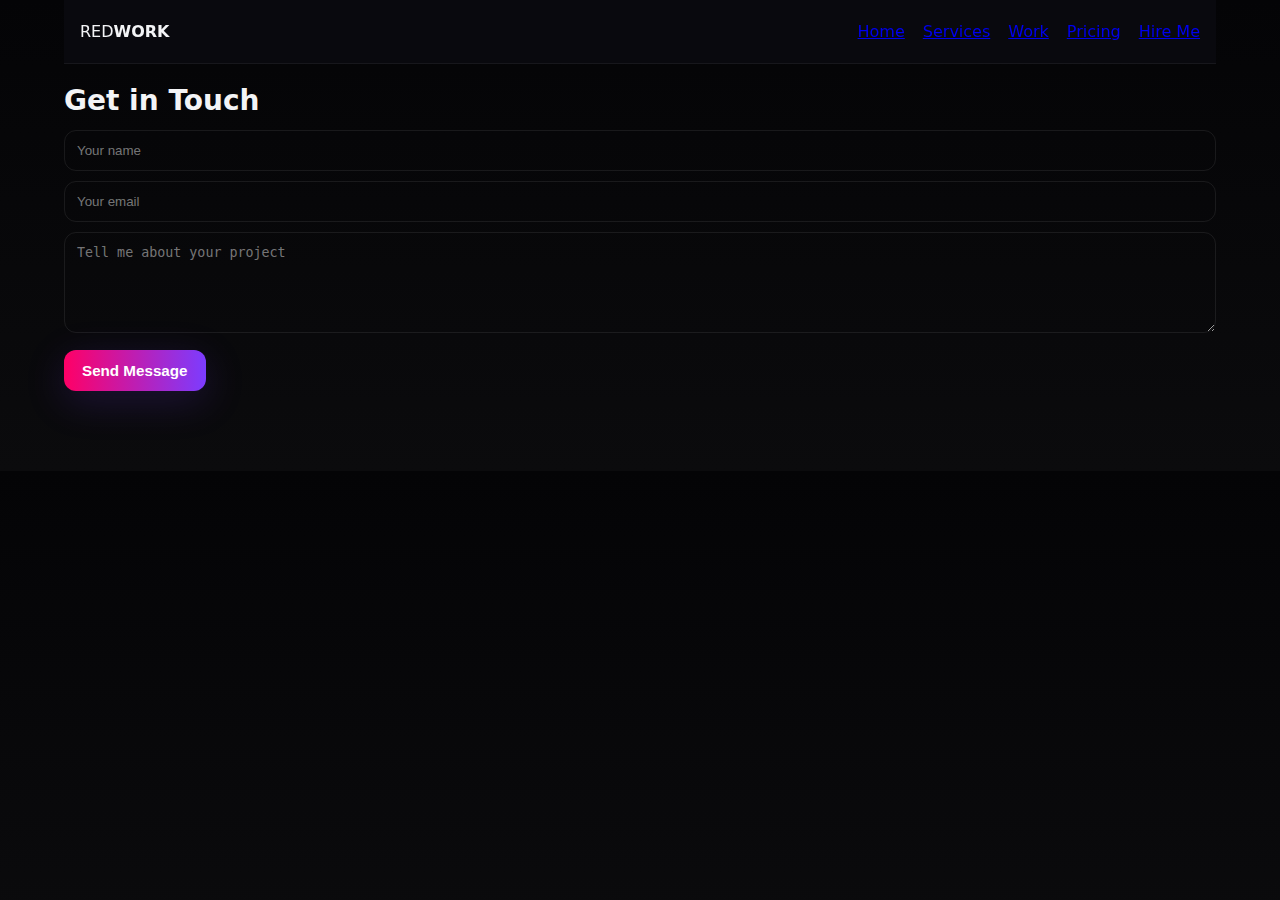
<file: contact.html>
<!doctype html>
<html lang="en">

<head>
    <meta charset="utf-8" />
    <meta name="viewport" content="width=device-width,initial-scale=1" />
    <title>Contact — REDWORK</title>
    <link rel="stylesheet" href="style.css" />
    <script src="script.js" defer></script>
</head>

<body>
    <header class="nav-wrap">
        <nav class="nav container">
            <div class="brand"><span class="brand-name">RED<strong>WORK</strong></span></div>
            <ul class="nav-links">
                <li><a href="index.html">Home</a></li>
                <li><a href="services.html">Services</a></li>
                <li><a href="work.html">Work</a></li>
                <li><a href="pricing.html">Pricing</a></li>
                <li><a href="contact.html" class="cta">Hire Me</a></li>
            </ul>
        </nav>
    </header>

    <main class="section">
        <div class="container narrow">
            <h1 class="section-title">Get in Touch</h1>
            <form class="contact-form">
                <input type="text" placeholder="Your name" required />
                <input type="email" placeholder="Your email" required />
                <textarea rows="5" placeholder="Tell me about your project"></textarea>
                <button class="btn btn-primary" type="submit">Send Message</button>
            </form>
        </div>
    </main>
</body>

</html>
</file>
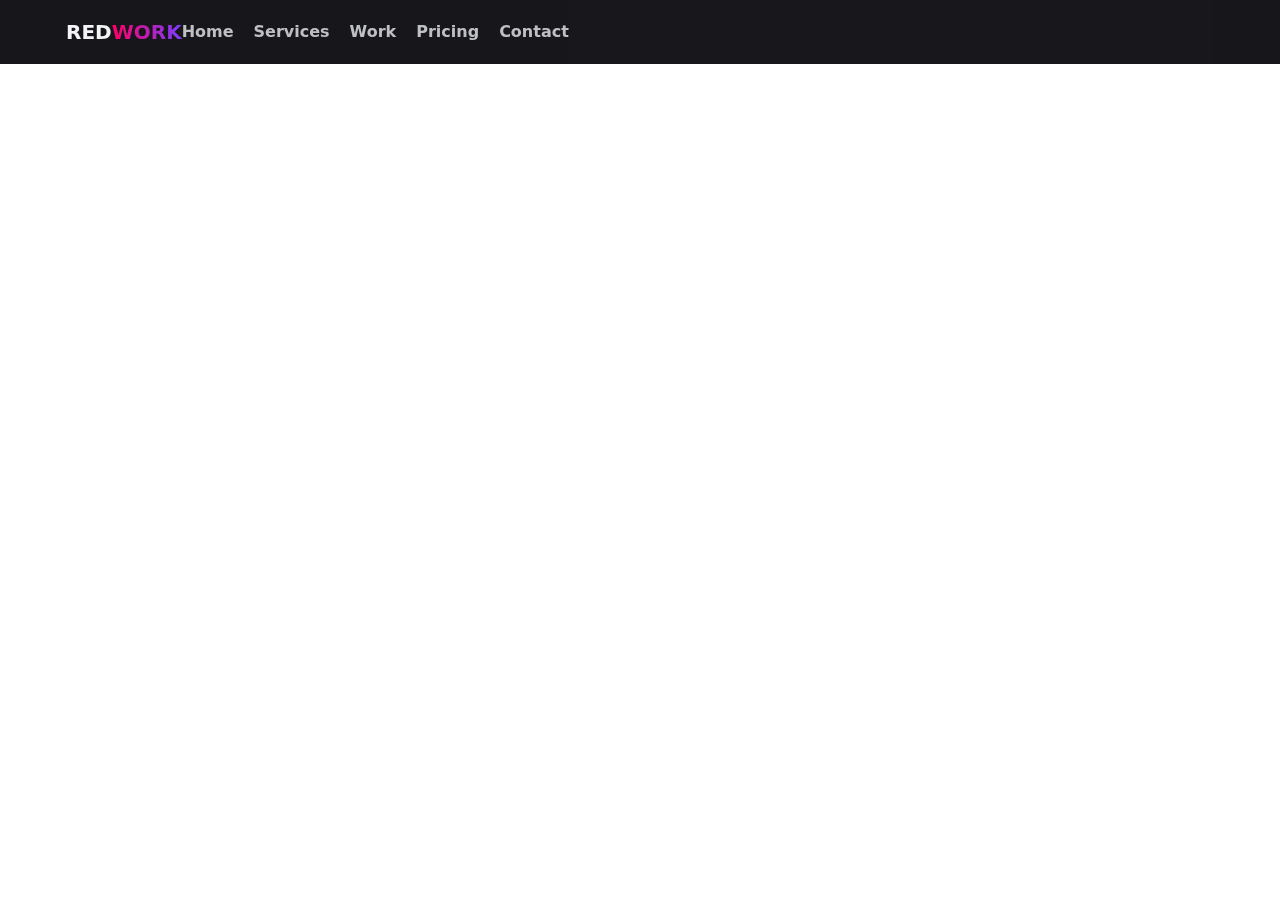
<file: pricing.html>
<!doctype html>
<html lang="en">

<head>
    <meta charset="utf-8" />
    <meta name="viewport" content="width=device-width,initial-scale=1" />
    <title>Pricing — REDWORK</title>
    <link rel="stylesheet" href="style.css" />
    <script src="script.js" defer></script>
</head>

<body>
    <header class="site-nav">
        <div class="nav-inner">
            <div class="logo">RED<span>WORK</span></div>

            <button class="menu-btn" aria-label="Open menu">
                ☰
            </button>
            <ul class="menu">
                <li><a href="index.html">Home</a></li>
                <li><a href="services.html">Services</a></li>
                <li><a href="work.html">Work</a></li>
                <li><a href="pricing.html">Pricing</a></li>
                <li><a href="contact.html">Contact</a></li>
            </ul>

            <section class="section alt">
                <div class="container">
                    <h1 class="section-title reveal">Pricing</h1>
                    <p class="section-sub reveal">
                        Clear pricing. No hidden charges. Pay only for what you need.
                    </p>

                    <!-- STUDENT PROJECTS -->
                    <h2 class="pricing-label reveal">Student Projects</h2>

                    <div class="pricing-grid">

                        <!-- MINI PROJECT -->
                        <div class="pricing-card flip-card reveal">
                            <div class="flip-inner">
                                <div class="flip-front">
                                    <span class="badge">Mini Project</span>
                                    <h3>Basic Project</h3>
                                    <p class="price">₹799</p>
                                    <p class="muted">Best for quick college submissions</p>
                                </div>

                                <div class="flip-back">
                                    <ul>
                                        <li>✔ 1 mini project</li>
                                        <li>✔ Clean source code</li>
                                        <li>✔ Basic documentation</li>
                                        <li>✔ Explanation support</li>
                                        <li>✔ 7 days support</li>
                                    </ul>
                                    <a href="contact.html" class="btn btn-primary">Get This</a>
                                </div>
                            </div>
                        </div>

                        <!-- PRO PROJECT -->
                        <div class="pricing-card flip-card highlight reveal">
                            <div class="flip-inner">
                                <div class="flip-front">
                                    <span class="badge">Popular</span>
                                    <h3>Pro Project</h3>
                                    <p class="price">₹1,499</p>
                                    <p class="muted">Best balance of quality & support</p>
                                </div>

                                <div class="flip-back">
                                    <ul>
                                        <li>✔ Advanced project</li>
                                        <li>✔ Proper logic & structure</li>
                                        <li>✔ Documentation + PPT</li>
                                        <li>✔ Viva preparation help</li>
                                        <li>✔ 10 days support</li>
                                    </ul>
                                    <a href="contact.html" class="btn btn-primary">Get This</a>
                                </div>
                            </div>
                        </div>

                        <!-- FINAL YEAR -->
                        <div class="pricing-card flip-card reveal">
                            <div class="flip-inner">
                                <div class="flip-front">
                                    <span class="badge">Final Year</span>
                                    <h3>Major Project</h3>
                                    <p class="price">₹2,999+</p>
                                    <p class="muted">Complete academic project solution</p>
                                </div>

                                <div class="flip-back">
                                    <ul>
                                        <li>✔ Full project development</li>
                                        <li>✔ Complete documentation</li>
                                        <li>✔ PPT + viva notes</li>
                                        <li>✔ Deployment guidance</li>
                                        <li>✔ Extended support</li>
                                    </ul>
                                    <a href="contact.html" class="btn btn-primary">Discuss Project</a>
                                </div>
                            </div>
                        </div>

                    </div>

                    <!-- BUSINESS WEBSITES -->
                    <h2 class="pricing-label reveal" style="margin-top:60px;">Business Websites</h2>

                    <div class="business-pricing-grid">

                        <div class="business-card reveal">
                            <h4>Starter Website</h4>
                            <p class="price">₹3,999</p>
                            <ul>
                                <li>✔ 3–4 pages</li>
                                <li>✔ Mobile responsive</li>
                                <li>✔ WhatsApp integration</li>
                                <li>✔ Basic SEO structure</li>
                                <li>✔ 5 days delivery</li>
                            </ul>
                        </div>

                        <div class="business-card reveal highlight">
                            <h4>Business Website</h4>
                            <p class="price">₹7,999</p>
                            <ul>
                                <li>✔ 6–8 pages</li>
                                <li>✔ Custom UI design</li>
                                <li>✔ Lead-focused layout</li>
                                <li>✔ Contact forms</li>
                                <li>✔ Performance optimized</li>
                            </ul>
                        </div>

                        <div class="business-card reveal">
                            <h4>Landing Page</h4>
                            <p class="price">₹2,999+</p>
                            <ul>
                                <li>✔ Single-page design</li>
                                <li>✔ Conversion-focused CTA</li>
                                <li>✔ Fast loading</li>
                                <li>✔ Mobile-first</li>
                            </ul>
                        </div>

                    </div>

                    <p class="section-note reveal">
                        Need something custom? <strong><a href="contact.html">Let’s discuss your
                                requirement</a></strong>.
                    </p>
                </div>
            </section>
</file>
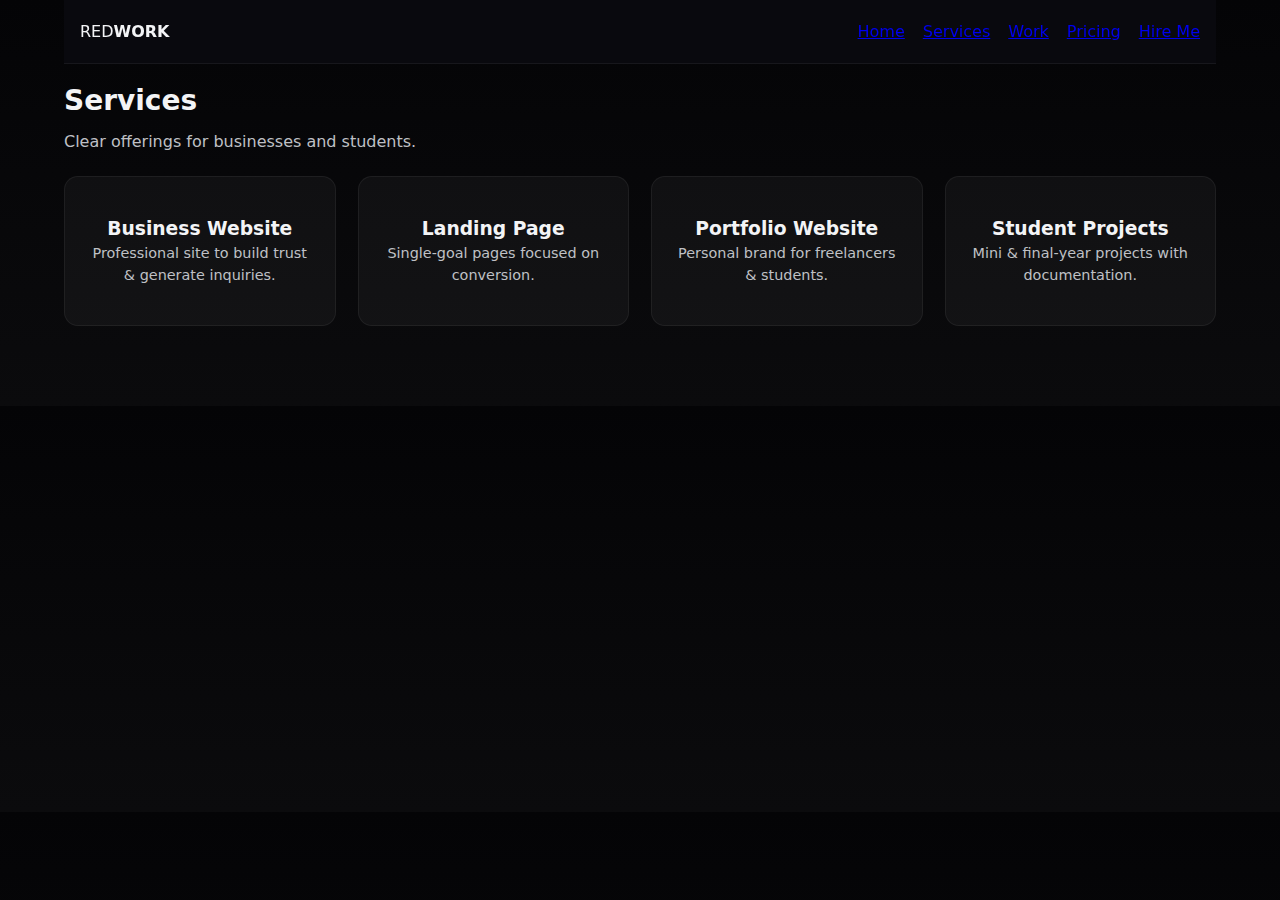
<file: services.html>
<!doctype html>
<link rel="stylesheet" href="style.css" />
<script src="script.js" defer></script>
</head>

<body>
    <header class="nav-wrap">
        <nav class="nav container">
            <div class="brand"><span class="brand-name">RED<strong>WORK</strong></span></div>
            <ul class="nav-links">
                <li><a href="index.html">Home</a></li>
                <li><a href="services.html">Services</a></li>
                <li><a href="work.html">Work</a></li>
                <li><a href="pricing.html">Pricing</a></li>
                <li><a href="contact.html" class="cta">Hire Me</a></li>
            </ul>
        </nav>
    </header>

    <main class="section">
        <div class="container narrow">
            <h1 class="section-title">Services</h1>
            <p class="section-sub">Clear offerings for businesses and students.</p>

            <div class="grid features">
                <div class="card">
                    <h3>Business Website</h3>
                    <p class="muted">Professional site to build trust & generate inquiries.</p>
                </div>
                <div class="card">
                    <h3>Landing Page</h3>
                    <p class="muted">Single‑goal pages focused on conversion.</p>
                </div>
                <div class="card">
                    <h3>Portfolio Website</h3>
                    <p class="muted">Personal brand for freelancers & students.</p>
                </div>
                <div class="card">
                    <h3>Student Projects</h3>
                    <p class="muted">Mini & final‑year projects with documentation.</p>
                </div>
            </div>
        </div>
    </main>
</body>

</html>
</file>
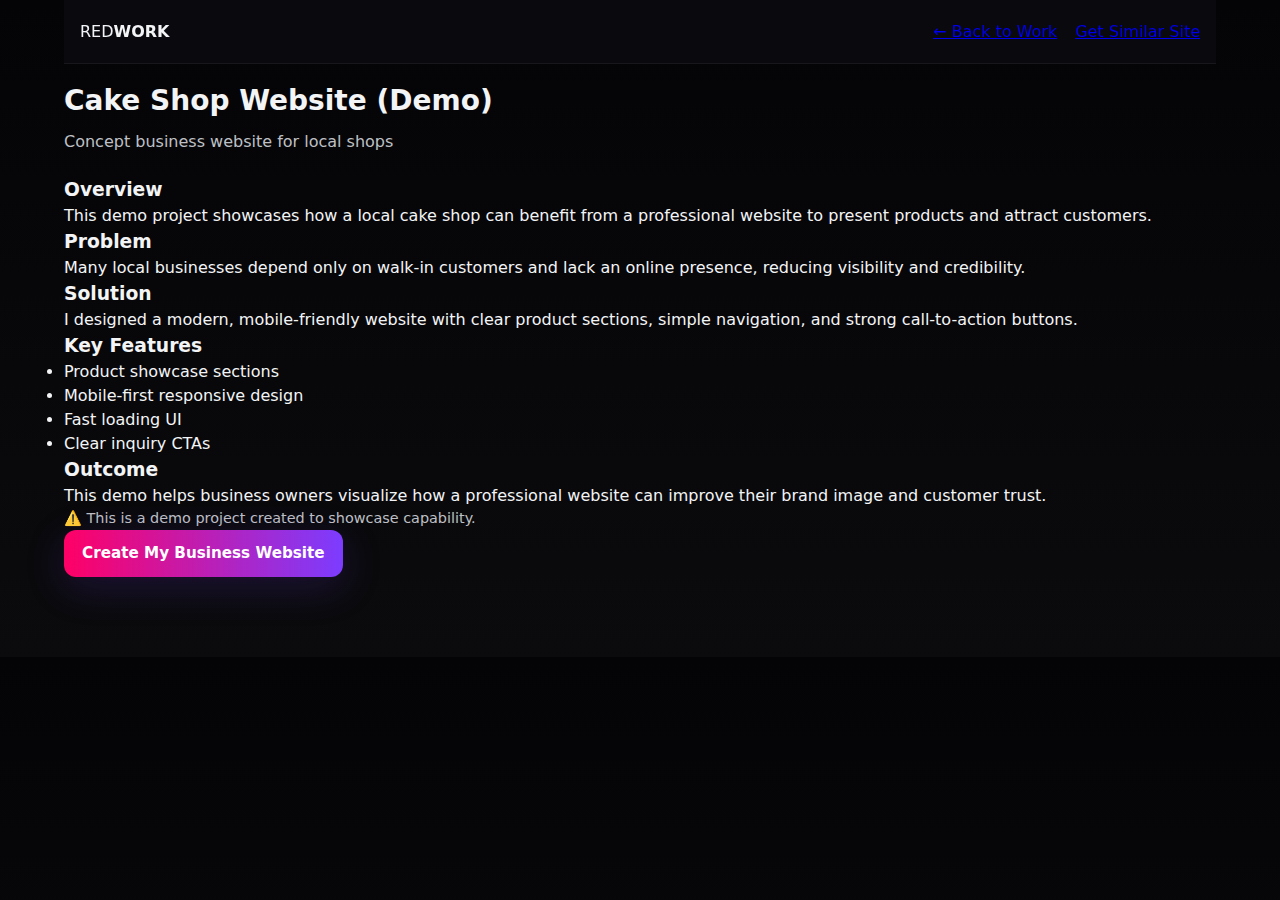
<file: case-studies/cake-shop.html>
<!DOCTYPE html>
<html lang="en">
<head>
  <meta charset="UTF-8"/>
  <meta name="viewport" content="width=device-width, initial-scale=1.0"/>
  <title>Case Study — Cake Shop Website | REDWORK</title>
  <link rel="stylesheet" href="../style.css"/>
</head>

<body>
<header class="nav-wrap">
  <nav class="nav container">
    <div class="brand">
      <span class="brand-name">RED<strong>WORK</strong></span>
    </div>
    <ul class="nav-links">
      <li><a href="../index.html#work">← Back to Work</a></li>
      <li><a href="../index.html#contact" class="cta">Get Similar Site</a></li>
    </ul>
  </nav>
</header>

<main class="section">
  <div class="container narrow">
    <h1 class="section-title">Cake Shop Website (Demo)</h1>
    <p class="section-sub">Concept business website for local shops</p>

    <h3>Overview</h3>
    <p>
      This demo project showcases how a local cake shop can benefit from a professional
      website to present products and attract customers.
    </p>

    <h3>Problem</h3>
    <p>
      Many local businesses depend only on walk-in customers and lack an online presence,
      reducing visibility and credibility.
    </p>

    <h3>Solution</h3>
    <p>
      I designed a modern, mobile-friendly website with clear product sections,
      simple navigation, and strong call-to-action buttons.
    </p>

    <h3>Key Features</h3>
    <ul>
      <li>Product showcase sections</li>
      <li>Mobile-first responsive design</li>
      <li>Fast loading UI</li>
      <li>Clear inquiry CTAs</li>
    </ul>

    <h3>Outcome</h3>
    <p>
      This demo helps business owners visualize how a professional website can
      improve their brand image and customer trust.
    </p>

    <p class="muted">
      ⚠️ This is a demo project created to showcase capability.
    </p>

    <a href="../index.html#contact" class="btn btn-primary">Create My Business Website</a>
  </div>
</main>
<script src="../script.js" defer></script>

</body>
</html>
</file>
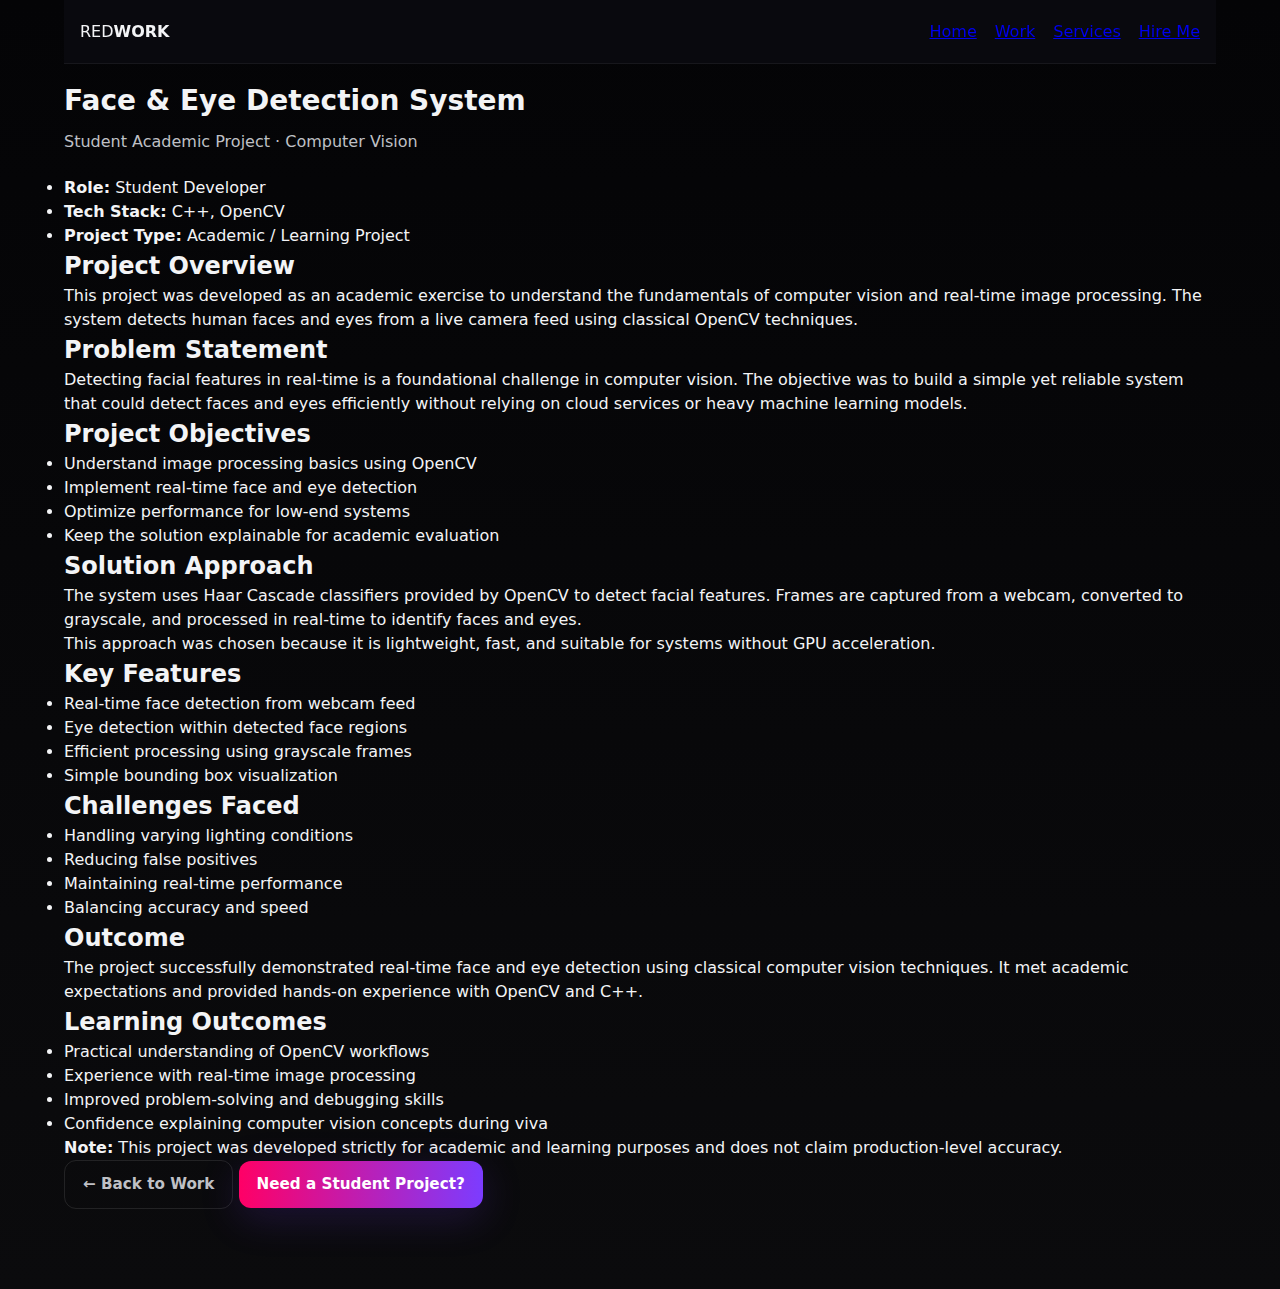
<file: case-studies/face-eye.html>
<!DOCTYPE html>
<html lang="en">

<head>
    <meta charset="UTF-8" />
    <meta name="viewport" content="width=device-width, initial-scale=1.0" />
    <title>Face & Eye Detection — Student Project Case Study</title>

    <!-- IMPORTANT: one level up -->
    <link rel="stylesheet" href="../style.css" />
</head>

<body>

    <!-- HEADER -->
    <header class="nav-wrap">
        <nav class="nav container">
            <div class="brand">
                <span class="brand-name">RED<strong>WORK</strong></span>
            </div>
            <ul class="nav-links">
                <li><a href="../index.html">Home</a></li>
                <li><a href="../work.html">Work</a></li>
                <li><a href="../services.html">Services</a></li>
                <li><a href="../contact.html" class="cta">Hire Me</a></li>
            </ul>
        </nav>
    </header>

    <main class="section">
        <div class="container narrow">

            <!-- TITLE -->
            <h1 class="section-title">Face & Eye Detection System</h1>
            <p class="section-sub">
                Student Academic Project · Computer Vision
            </p>

            <!-- META -->
            <ul class="project-meta">
                <li><strong>Role:</strong> Student Developer</li>
                <li><strong>Tech Stack:</strong> C++, OpenCV</li>
                <li><strong>Project Type:</strong> Academic / Learning Project</li>
            </ul>

            <!-- OVERVIEW -->
            <section class="case-block">
                <h2>Project Overview</h2>
                <p>
                    This project was developed as an academic exercise to understand
                    the fundamentals of computer vision and real-time image processing.
                    The system detects human faces and eyes from a live camera feed
                    using classical OpenCV techniques.
                </p>
            </section>

            <!-- PROBLEM -->
            <section class="case-block">
                <h2>Problem Statement</h2>
                <p>
                    Detecting facial features in real-time is a foundational challenge
                    in computer vision. The objective was to build a simple yet reliable
                    system that could detect faces and eyes efficiently without relying
                    on cloud services or heavy machine learning models.
                </p>
            </section>

            <!-- OBJECTIVES -->
            <section class="case-block">
                <h2>Project Objectives</h2>
                <ul>
                    <li>Understand image processing basics using OpenCV</li>
                    <li>Implement real-time face and eye detection</li>
                    <li>Optimize performance for low-end systems</li>
                    <li>Keep the solution explainable for academic evaluation</li>
                </ul>
            </section>

            <!-- SOLUTION -->
            <section class="case-block">
                <h2>Solution Approach</h2>
                <p>
                    The system uses Haar Cascade classifiers provided by OpenCV
                    to detect facial features. Frames are captured from a webcam,
                    converted to grayscale, and processed in real-time to identify
                    faces and eyes.
                </p>
                <p>
                    This approach was chosen because it is lightweight, fast,
                    and suitable for systems without GPU acceleration.
                </p>
            </section>

            <!-- FEATURES -->
            <section class="case-block">
                <h2>Key Features</h2>
                <ul>
                    <li>Real-time face detection from webcam feed</li>
                    <li>Eye detection within detected face regions</li>
                    <li>Efficient processing using grayscale frames</li>
                    <li>Simple bounding box visualization</li>
                </ul>
            </section>

            <!-- CHALLENGES -->
            <section class="case-block">
                <h2>Challenges Faced</h2>
                <ul>
                    <li>Handling varying lighting conditions</li>
                    <li>Reducing false positives</li>
                    <li>Maintaining real-time performance</li>
                    <li>Balancing accuracy and speed</li>
                </ul>
            </section>

            <!-- OUTCOME -->
            <section class="case-block">
                <h2>Outcome</h2>
                <p>
                    The project successfully demonstrated real-time face and eye detection
                    using classical computer vision techniques. It met academic expectations
                    and provided hands-on experience with OpenCV and C++.
                </p>
            </section>

            <!-- LEARNINGS -->
            <section class="case-block">
                <h2>Learning Outcomes</h2>
                <ul>
                    <li>Practical understanding of OpenCV workflows</li>
                    <li>Experience with real-time image processing</li>
                    <li>Improved problem-solving and debugging skills</li>
                    <li>Confidence explaining computer vision concepts during viva</li>
                </ul>
            </section>

            <!-- NOTE -->
            <section class="case-block note">
                <p>
                    <strong>Note:</strong> This project was developed strictly for academic
                    and learning purposes and does not claim production-level accuracy.
                </p>
            </section>

            <!-- CTA -->
            <div class="case-cta">
                <a href="../work.html" class="btn btn-ghost">← Back to Work</a>
                <a href="../contact.html" class="btn btn-primary">Need a Student Project?</a>
            </div>

        </div>
    </main>
    <script src="../script.js" defer></script>

</body>

</html>
</file>
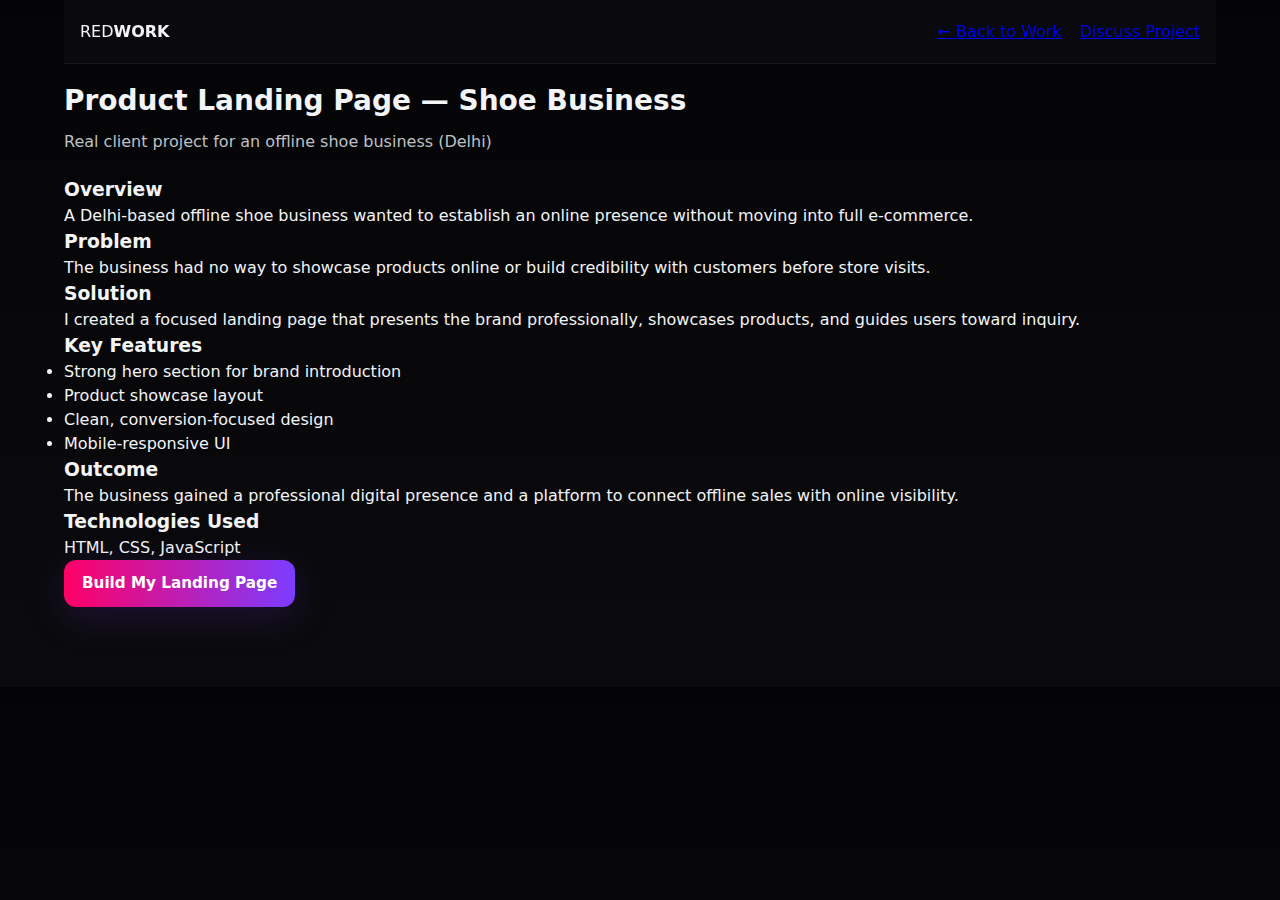
<file: case-studies/landing-page.html>
<!DOCTYPE html>
<html lang="en">
<head>
  <meta charset="UTF-8"/>
  <meta name="viewport" content="width=device-width, initial-scale=1.0"/>
  <title>Case Study — Shoe Business Landing Page | REDWORK</title>
  <link rel="stylesheet" href="../style.css"/>
</head>

<body>
<header class="nav-wrap">
  <nav class="nav container">
    <div class="brand">
      <span class="brand-name">RED<strong>WORK</strong></span>
    </div>
    <ul class="nav-links">
      <li><a href="../index.html#work">← Back to Work</a></li>
      <li><a href="../index.html#contact" class="cta">Discuss Project</a></li>
    </ul>
  </nav>
</header>

<main class="section">
  <div class="container narrow">
    <h1 class="section-title">Product Landing Page — Shoe Business</h1>
    <p class="section-sub">Real client project for an offline shoe business (Delhi)</p>

    <h3>Overview</h3>
    <p>
      A Delhi-based offline shoe business wanted to establish an online presence
      without moving into full e-commerce.
    </p>

    <h3>Problem</h3>
    <p>
      The business had no way to showcase products online or build credibility
      with customers before store visits.
    </p>

    <h3>Solution</h3>
    <p>
      I created a focused landing page that presents the brand professionally,
      showcases products, and guides users toward inquiry.
    </p>

    <h3>Key Features</h3>
    <ul>
      <li>Strong hero section for brand introduction</li>
      <li>Product showcase layout</li>
      <li>Clean, conversion-focused design</li>
      <li>Mobile-responsive UI</li>
    </ul>

    <h3>Outcome</h3>
    <p>
      The business gained a professional digital presence and a platform
      to connect offline sales with online visibility.
    </p>

    <h3>Technologies Used</h3>
    <p>HTML, CSS, JavaScript</p>

    <a href="../index.html#contact" class="btn btn-primary">
      Build My Landing Page
    </a>
  </div>
</main>
<script src="../script.js" defer></script>

</body>
</html>
</file>
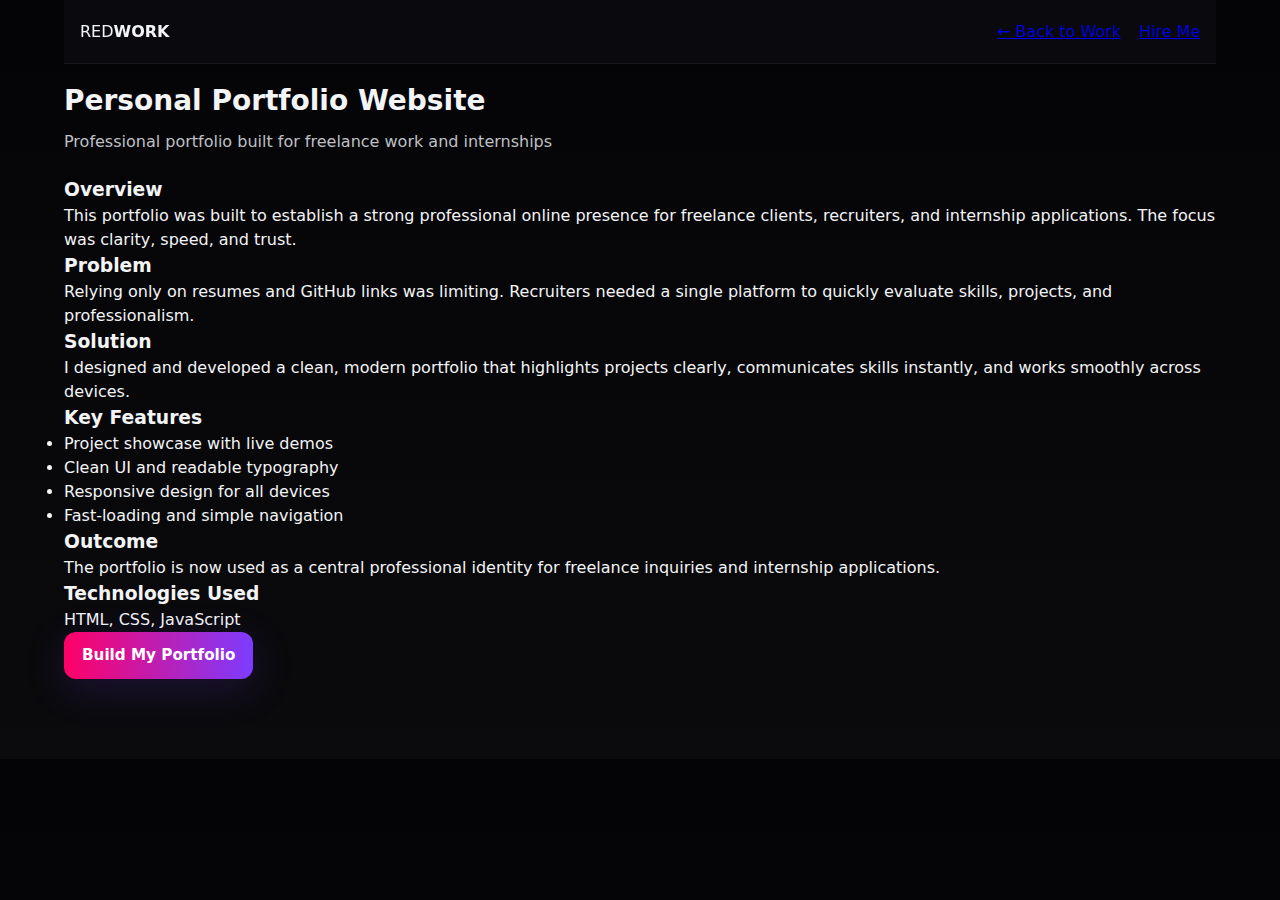
<file: case-studies/portfolio.html>
<!DOCTYPE html>
<html lang="en">
<head>
  <meta charset="UTF-8" />
  <meta name="viewport" content="width=device-width, initial-scale=1.0"/>
  <title>Case Study — Personal Portfolio | REDWORK</title>
  <link rel="stylesheet" href="../style.css" />
</head>

<body>
<header class="nav-wrap">
  <nav class="nav container">
    <div class="brand">
      <span class="brand-name">RED<strong>WORK</strong></span>
    </div>
    <ul class="nav-links">
      <li><a href="../index.html#work">← Back to Work</a></li>
      <li><a href="../index.html#contact" class="cta">Hire Me</a></li>
    </ul>
  </nav>
</header>

<main class="section">
  <div class="container narrow">
    <h1 class="section-title">Personal Portfolio Website</h1>
    <p class="section-sub">Professional portfolio built for freelance work and internships</p>

    <h3>Overview</h3>
    <p>
      This portfolio was built to establish a strong professional online presence for freelance
      clients, recruiters, and internship applications. The focus was clarity, speed, and trust.
    </p>

    <h3>Problem</h3>
    <p>
      Relying only on resumes and GitHub links was limiting. Recruiters needed a single platform
      to quickly evaluate skills, projects, and professionalism.
    </p>

    <h3>Solution</h3>
    <p>
      I designed and developed a clean, modern portfolio that highlights projects clearly,
      communicates skills instantly, and works smoothly across devices.
    </p>

    <h3>Key Features</h3>
    <ul>
      <li>Project showcase with live demos</li>
      <li>Clean UI and readable typography</li>
      <li>Responsive design for all devices</li>
      <li>Fast-loading and simple navigation</li>
    </ul>

    <h3>Outcome</h3>
    <p>
      The portfolio is now used as a central professional identity for freelance inquiries
      and internship applications.
    </p>

    <h3>Technologies Used</h3>
    <p>HTML, CSS, JavaScript</p>

    <a href="../index.html#contact" class="btn btn-primary">Build My Portfolio</a>
  </div>
</main>
<script src="../script.js" defer></script>

</body>
</html>
</file>
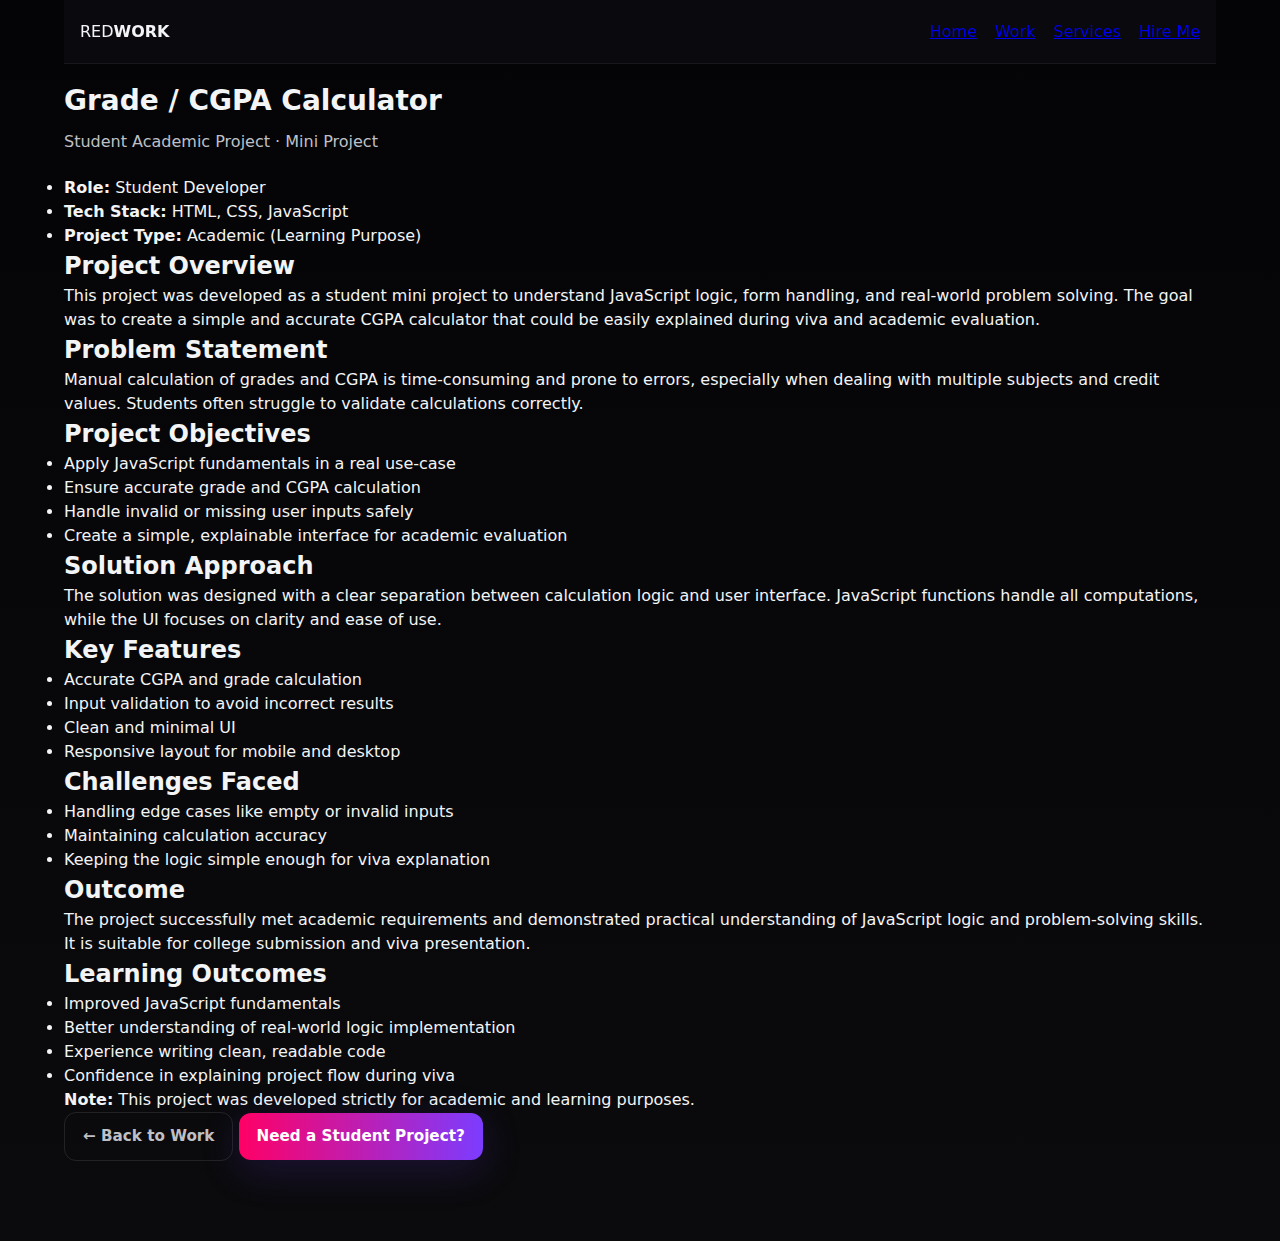
<file: case-studies/student-grade-calculator.html>
<!DOCTYPE html>
<html lang="en">

<head>
    <meta charset="UTF-8" />
    <meta name="viewport" content="width=device-width, initial-scale=1.0" />
    <title>Grade Calculator — Student Project Case Study</title>

    <!-- IMPORTANT: path must go one level up -->
    <link rel="stylesheet" href="../style.css" />
</head>

<body>

    <!-- HEADER / NAV (same as other case studies if you have one) -->
    <header class="nav-wrap">
        <nav class="nav container">
            <div class="brand">
                <span class="brand-name">RED<strong>WORK</strong></span>
            </div>
            <ul class="nav-links">
                <li><a href="../index.html">Home</a></li>
                <li><a href="../work.html">Work</a></li>
                <li><a href="../services.html">Services</a></li>
                <li><a href="../contact.html" class="cta">Hire Me</a></li>
            </ul>
        </nav>
    </header>

    <main class="section">
        <div class="container narrow">

            <!-- TITLE -->
            <h1 class="section-title">Grade / CGPA Calculator</h1>
            <p class="section-sub">
                Student Academic Project · Mini Project
            </p>

            <!-- META -->
            <ul class="project-meta">
                <li><strong>Role:</strong> Student Developer</li>
                <li><strong>Tech Stack:</strong> HTML, CSS, JavaScript</li>
                <li><strong>Project Type:</strong> Academic (Learning Purpose)</li>
            </ul>

            <!-- OVERVIEW -->
            <section class="case-block">
                <h2>Project Overview</h2>
                <p>
                    This project was developed as a student mini project to understand
                    JavaScript logic, form handling, and real-world problem solving.
                    The goal was to create a simple and accurate CGPA calculator that
                    could be easily explained during viva and academic evaluation.
                </p>
            </section>

            <!-- PROBLEM -->
            <section class="case-block">
                <h2>Problem Statement</h2>
                <p>
                    Manual calculation of grades and CGPA is time-consuming and prone to
                    errors, especially when dealing with multiple subjects and credit values.
                    Students often struggle to validate calculations correctly.
                </p>
            </section>

            <!-- OBJECTIVES -->
            <section class="case-block">
                <h2>Project Objectives</h2>
                <ul>
                    <li>Apply JavaScript fundamentals in a real use-case</li>
                    <li>Ensure accurate grade and CGPA calculation</li>
                    <li>Handle invalid or missing user inputs safely</li>
                    <li>Create a simple, explainable interface for academic evaluation</li>
                </ul>
            </section>

            <!-- SOLUTION -->
            <section class="case-block">
                <h2>Solution Approach</h2>
                <p>
                    The solution was designed with a clear separation between
                    calculation logic and user interface.
                    JavaScript functions handle all computations, while the UI
                    focuses on clarity and ease of use.
                </p>
            </section>

            <!-- FEATURES -->
            <section class="case-block">
                <h2>Key Features</h2>
                <ul>
                    <li>Accurate CGPA and grade calculation</li>
                    <li>Input validation to avoid incorrect results</li>
                    <li>Clean and minimal UI</li>
                    <li>Responsive layout for mobile and desktop</li>
                </ul>
            </section>

            <!-- CHALLENGES -->
            <section class="case-block">
                <h2>Challenges Faced</h2>
                <ul>
                    <li>Handling edge cases like empty or invalid inputs</li>
                    <li>Maintaining calculation accuracy</li>
                    <li>Keeping the logic simple enough for viva explanation</li>
                </ul>
            </section>

            <!-- OUTCOME -->
            <section class="case-block">
                <h2>Outcome</h2>
                <p>
                    The project successfully met academic requirements and demonstrated
                    practical understanding of JavaScript logic and problem-solving skills.
                    It is suitable for college submission and viva presentation.
                </p>
            </section>

            <!-- LEARNINGS -->
            <section class="case-block">
                <h2>Learning Outcomes</h2>
                <ul>
                    <li>Improved JavaScript fundamentals</li>
                    <li>Better understanding of real-world logic implementation</li>
                    <li>Experience writing clean, readable code</li>
                    <li>Confidence in explaining project flow during viva</li>
                </ul>
            </section>

            <!-- DISCLAIMER -->
            <section class="case-block note">
                <p>
                    <strong>Note:</strong> This project was developed strictly for academic
                    and learning purposes.
                </p>
            </section>

            <!-- CTA -->
            <div class="case-cta">
                <a href="../work.html" class="btn btn-ghost">← Back to Work</a>
                <a href="../contact.html" class="btn btn-primary">Need a Student Project?</a>
            </div>

        </div>
    </main>
    <script src="../script.js" defer></script>

</body>

</html>
</file>
<file: style.css>
:root {
  --bg: #0b0b0d;
  --panel: rgba(255, 255, 255, 0.04);
  --panel-border: rgba(255, 255, 255, 0.06);
  --muted: #bfc0c5;
  --accent: #ff0066;
  --accent2: #7c3cff;
  --glass-radius: 16px;
  --container: 1180px;
    font-family: "Inter", system-ui, -apple-system, "Segoe UI", Roboto, Arial;
}

/* RESET */
* {
  box-sizing: border-box;
  margin: 0;
  padding: 0;
}

body {
  background: linear-gradient(180deg, #040406, var(--bg));
  color: #f3f4f6;
  line-height: 1.5;
  overflow-x: hidden;
}

/* CONTAINER */
.container {
  width: 90%;
  max-width: var(--container);
  margin: auto;
}


/* =========================
   NAV (FINAL – UNBREAKABLE)
========================= */

.nav-wrap {
  position: fixed;
  top: 0;
  left: 0;
  width: 100%;
  z-index: 9999;
}

.nav {
  height: 64px;
  display: flex;
  align-items: center;
  justify-content: space-between;
  padding: 0 16px;
  background: rgba(10, 10, 15, 0.9);
  backdrop-filter: blur(10px);
  border-bottom: 1px solid rgba(255,255,255,0.06);
}

.nav-links {
  display: flex;
  gap: 18px;
  list-style: none;
}

.nav-toggle {
  display: none;
  background: none;
  border: none;
  font-size: 28px;
  color: #fff;
  cursor: pointer;
}

/* MOBILE */
@media (max-width: 920px) {
  .nav-toggle {
    display: block;
    z-index: 10001;
  }

  .nav-links {
    position: fixed;
    inset: 0;
    background: #040406;

    flex-direction: column;
    justify-content: center;
    align-items: center;
    gap: 28px;

    /* 🔑 THIS IS THE KEY */
    visibility: hidden;
    opacity: 0;
    pointer-events: none;

    transition: opacity 0.3s ease;
    z-index: 10000;
  }

  .nav-links.open {
    visibility: visible;
    opacity: 1;
    pointer-events: auto;
  }

  .nav-links a {
    font-size: 1.3rem;
    color: #fff;
  }
}




/* =========================
   HERO FIX
========================= */
.hero {
  padding-top: 80px; /* nav height */
}
/* HERO */
.hero {
  min-height: 90vh;
  display: flex;
  align-items: center;
  position: relative;
  padding-top: 60px;
}

.hero-bg {
  position: absolute;
  inset: 0;
  overflow: hidden;
  z-index: 0
}

.bg-layer {
  position: absolute;
  inset: -10% -20% -10% -20%;
  background-repeat: no-repeat;
  background-position: center;
  background-size: 120% 120%;
  filter: contrast(.95) saturate(1.05)
}

.layer--far {
  background-image:
    radial-gradient(circle at 20% 30%, rgba(124, 60, 255, 0.12), transparent 20%),
    radial-gradient(circle at 80% 70%, rgba(255, 0, 102, 0.09), transparent 20%);
}

.layer--mid {
  background-image: linear-gradient(120deg, rgba(124, 60, 255, 0.04), rgba(255, 0, 102, 0.03));
  mix-blend-mode: overlay;
}

.layer--near {
  background-image: conic-gradient(from 90deg at 50% 50%, rgba(255, 0, 120, 0.04), rgba(124, 60, 255, 0.04));
  opacity: 0.9;
  filter: blur(20px);
}

/* Hero inner layout */
.hero-inner {
  display: flex;
  align-items: center;
  gap: 40px;
  padding: 80px 0;
  z-index: 2;
}

.hero-left {
  flex: 1;
  max-width: 640px
}

.eyebrow {
  color: var(--muted);
  font-weight: 600;
  margin-bottom: 12px;
  letter-spacing: 0.15em;
  text-transform: uppercase;
  font-size: .8rem
}

.hero-title {
  font-size: clamp(36px, 6vw, 64px);
  line-height: 1.02;
  margin-bottom: 18px;
  font-weight: 800;
}

.hero-title span {
  display: block;
  margin-top: 8px;
  background: linear-gradient(90deg, var(--accent), var(--accent2));
  -webkit-background-clip: text;
  color: transparent;
}

.hero-lead {
  color: var(--muted);
  font-size: 1.06rem;
  max-width: 48rem;
  margin-bottom: 22px;
}

.hero-ctas {
  display: flex;
  gap: 12px;
  align-items: center;
}

.btn {
  display: inline-block;
  padding: 12px 18px;
  border-radius: 12px;
  text-decoration: none;
  font-weight: 700;
  border: none;
  cursor: pointer;
  font-size: 0.95rem;
}

.btn-primary {
  background: linear-gradient(90deg, var(--accent), var(--accent2));
  color: #fff;
  box-shadow: 0 10px 40px rgba(124, 60, 255, 0.18);
}

.btn-ghost {
  background: transparent;
  border: 1px solid rgba(255, 255, 255, 0.10);
  color: var(--muted);
}

.btn-outline {
  background: transparent;
  border: 1px solid rgba(255, 255, 255, 0.20);
  color: #fff;
}

.trust {
  display: flex;
  flex-wrap: wrap;
   gap: 12px 16px;     /* why coding sucks */
  margin-top: 18px;
  color: var(--muted);
  font-weight: 600;
  font-size: 0.9rem;
}

/* Hero right device */
.hero-right {
  flex: 1;
  display: flex;
  align-items: center;
  justify-content: center
}

.device-mock {
  width: 380px;
  height: 480px;
  border-radius: 28px;
  background: linear-gradient(180deg, rgba(255, 255, 255, 0.03), rgba(255, 255, 255, 0.01));
  border: 1px solid var(--panel-border);
  display: flex;
  align-items: center;
  justify-content: center;
  padding: 28px;
  box-shadow: 0 30px 80px rgba(0, 0, 0, 0.6);
}

.device-image {
  width: 100%;
  height: 100%;
  object-fit: cover;
  border-radius: 18px;
}

/* Scroll down */
.scroll-down {
  position: absolute;
  bottom: 20px;
  left: 50%;
  transform: translateX(-50%);
  font-size: 0.8rem;
  text-decoration: none;
  color: var(--muted);
  letter-spacing: 0.15em;
  text-transform: uppercase;
}

/* Section common */
.section {
  padding: 80px 0
}

.section.alt {
  background: linear-gradient(180deg, rgba(255, 255, 255, 0.01), transparent)
}

.section-title {
  font-size: 28px;
  margin-bottom: 8px;
  font-weight: 700
}

.section-sub {
  color: var(--muted);
  margin-bottom: 22px
}

.section-note {
  margin-top: 20px;
  color: var(--muted);
  text-align: center;
  font-size: 0.92rem;
}

/* Features */
.features {
  display: grid;
  grid-template-columns: repeat(auto-fit, minmax(220px, 1fr));
  gap: 22px;
  margin-top: 20px;
}

.card {
  padding: 22px;
  border-radius: 14px;
  background: var(--panel);
  border: 1px solid var(--panel-border);
  text-align: center;
  min-height: 150px;
  display: flex;
  flex-direction: column;
  justify-content: center;
}

/* Work grid */
.work-grid {
  display: grid;
  grid-template-columns: repeat(auto-fit, minmax(220px, 1fr));
  gap: 18px;
  margin-top: 18px;
}

.work-grid.advanced {
  grid-template-columns: repeat(auto-fit, minmax(280px, 1fr));
}

.work-card {
  border-radius: 18px;
  overflow: hidden;
  background: var(--panel);
  border: 1px solid var(--panel-border);
  transition: all .4s ease;
}

.work-card:hover {
  transform: translateY(-10px);
  box-shadow: 0 25px 80px rgba(124, 60, 255, 0.18);
}

.work-card img {
  width: 100%;
  height: 180px;
  object-fit: cover;
}

.work-info {
  padding: 16px;
  font-size: 0.93rem;
}

.work-info h3 {
  font-size: 1.05rem;
  margin-bottom: 6px;
}

.work-info p {
  color: var(--muted);
  margin-bottom: 4px;
}

.work-links {
  display: flex;
  gap: 10px;
  margin-top: 10px;
}

/* PRICING */
.pricing-label {
  font-size: 1rem;
  font-weight: 700;
  margin-top: 24px;
}

.pricing-grid {
  display: flex;
  gap: 18px;
  flex-wrap: wrap;
  justify-content: center;
  margin-top: 18px;
}

.pricing-card {
  width: 280px;
  perspective: 1000px
}

.flip-inner {
  position: relative;
  width: 100%;
  height: 100%;
  transform-style: preserve-3d;
  transition: transform .8s;
}

.flip-front,
.flip-back {
  position: relative;
  min-height: 260px;
  border-radius: 16px;
  padding: 22px;
  backface-visibility: hidden;
  background: var(--panel);
  border: 1px solid var(--panel-border);
  display: flex;
  flex-direction: column;
  align-items: flex-start;
  justify-content: center;
  gap: 8px;
}

.flip-back {
  position: absolute;
  inset: 0;
  transform: rotateY(180deg);
}

.price {
  font-size: 28px;
  font-weight: 800;
  color: var(--accent);
  margin: 4px 0;
}

.muted {
  color: var(--muted);
  font-size: 0.9rem
}

.highlight .flip-front,
.highlight .flip-back {
  box-shadow: 0 30px 80px rgba(124, 60, 255, 0.18);
  border: 1px solid rgba(124, 60, 255, 0.25);
}

.badge {
  display: inline-block;
  font-size: 0.7rem;
  text-transform: uppercase;
  letter-spacing: 0.16em;
  padding: 4px 8px;
  border-radius: 999px;
  background: rgba(124, 60, 255, 0.2);
}

.flip-back ul {
  list-style: none;
  margin: 0 0 10px;
  padding: 0;
  font-size: 0.9rem;
}

.flip-back li {
  opacity: 0.88;
  margin-bottom: 4px
}

/* Allow JS flip */
.flip-card:hover .flip-inner,
.flip-inner.flipped {
  transform: rotateY(180deg);
}

/* Business pricing */
.business-pricing-grid {
  display: grid;
  grid-template-columns: repeat(auto-fit, minmax(220px, 1fr));
  gap: 18px;
  margin-top: 18px;
}

.business-card {
  border-radius: 16px;
  background: var(--panel);
  border: 1px solid var(--panel-border);
  padding: 18px;
}

.business-card h4 {
  margin-bottom: 4px;
  font-size: 1rem
}

.business-card .price {
  margin-bottom: 8px
}

.business-card ul {
  list-style: none;
  padding: 0;
  margin: 0;
  color: var(--muted);
  font-size: 0.9rem;
}

.business-card li {
  margin-bottom: 4px
}

/* Contact */
.contact-grid {
  display: grid;
  grid-template-columns: 1fr 360px;
  gap: 24px;
  margin-top: 18px;
}

.contact-form input,
.contact-form textarea {
  width: 100%;
  padding: 12px;
  border-radius: 12px;
  border: 1px solid rgba(255, 255, 255, 0.08);
  background: transparent;
  color: #fff;
  margin-bottom: 10px;
}

.contact-form input::placeholder,
.contact-form textarea::placeholder {
  color: rgba(255, 255, 255, 0.45);
}

.form-actions {
  display: flex;
  gap: 12px;
  flex-wrap: wrap;
  margin-top: 6px;
}

.form-note {
  margin-top: 10px;
  color: var(--muted);
  font-size: 0.85rem;
}

.contact-side {
  padding: 22px;
  border-radius: 16px;
  background: var(--panel);
  border: 1px solid var(--panel-border);
}

.contact-side h3 {
  margin-bottom: 10px
}

.contact-side ul {
  list-style: disc;
  padding-left: 18px;
  margin-bottom: 12px;
}

/* Tools Section */
.tools-grid {
  display: grid;
  grid-template-columns: repeat(auto-fit, minmax(130px, 1fr));
  gap: 22px;
  margin-top: 25px;
}

.tool-card {
  padding: 20px;
  border-radius: 14px;
  border: 1px solid var(--panel-border);
  background: var(--panel);
  display: flex;
  flex-direction: column;
  align-items: center;
  gap: 12px;
  backdrop-filter: blur(12px);
  transition: all .25s ease;
}

.tool-card img {
  width: 50px;
  height: 50px;
  object-fit: contain;
  filter: drop-shadow(0 6px 14px rgba(0, 0, 0, 0.35));
}

.tool-card span {
  font-size: 0.95rem;
  font-weight: 600;
  color: var(--muted);
}

/* Footer */
.site-footer {
  padding: 30px 0;
  text-align: center;
  color: var(--muted);
  border-top: 1px solid rgba(255, 255, 255, 0.02);
  font-size: 0.9rem;
}

/* Reveal & tilt classes (initial) */
.reveal {
  opacity: 0;
  transform: translateY(40px);
  filter: blur(6px);
  transition: all .9s cubic-bezier(.2, .9, .3, 1);
}

.reveal.active {
  opacity: 1;
  transform: none;
  filter: blur(0);
}

.tilt-3d {
  transform-style: preserve-3d;
  transition: transform .25s cubic-bezier(.03, .98, .52, .99);
}

/* Floating WhatsApp */
.floating-whatsapp {
  position: fixed;
  right: 18px;
  bottom: 18px;
  width: 52px;
  height: 52px;
  border-radius: 50%;
  background: linear-gradient(135deg, #25D366, #128C7E);
  display: flex;
  align-items: center;
  justify-content: center;
  text-decoration: none;
  font-size: 26px;
  box-shadow: 0 10px 30px rgba(0, 0, 0, 0.5);
  z-index: 1500;
}

/* HERO "God level" animations */
.hero-title {
  animation: heroReveal 1.4s cubic-bezier(.16, 1, .3, 1) both;
}

@keyframes heroReveal {
  from {
    opacity: 0;
    transform: translateY(60px) scale(0.92);
    filter: blur(10px);
  }

  to {
    opacity: 1;
    transform: none;
    filter: blur(0);
  }
}

.device-mock {
  animation: floatDevice 6s ease-in-out infinite;
}

@keyframes floatDevice {

  0%,
  100% {
    transform: translateY(0);
  }

  50% {
    transform: translateY(-18px);
  }
}

.layer--near {
  animation: glowPulse 8s ease-in-out infinite alternate;
}

@keyframes glowPulse {
  from {
    opacity: 0.6;
  }

  to {
    opacity: 1;
  }
}

/* Responsive */
@media(max-width:920px) {
  .hero-inner {
    flex-direction: column;
    padding: 60px 0 40px
  }

  .device-mock {
    width: 320px;
    height: 380px
  }

  .contact-grid {
    grid-template-columns: 1fr
  }

  .nav-links {
    display: none
  }

  .hero {
    padding-top: 80px
  }
}

@media(max-width:600px) {
  .device-mock {
    width: 280px;
    height: 340px
  }

  .trust {
    flex-direction: column
  }
}




.testimonial-grid {
  display: grid;
  grid-template-columns: repeat(auto-fit, minmax(260px, 1fr));
  gap: 18px;
  margin-top: 20px;
}

.testimonial-card {
  padding: 22px;
  background: var(--panel);
  border: 1px solid var(--panel-border);
  border-radius: 14px;
  color: var(--muted);
  font-size: 0.95rem;
  line-height: 1.5;
}

.testimonial-card h4 {
  margin-top: 12px;
  color: #fff;
  font-size: 0.9rem;
}

/* footer */
.footer-socials {
  margin-top: 10px;
  display: flex;
  gap: 14px;
  justify-content: center;
}

.footer-socials a {
  color: var(--muted);
  transition: transform 0.2s ease, color 0.2s ease;
}

.footer-socials a:hover {
  color: #fff;
  transform: translateY(-2px);
}

/* ===============================
   SERVICES SECTION
================================ */

.services-section {
  padding: 90px 0;
}

.services-container {
  width: 90%;
  max-width: 900px;
  margin: 0 auto;
}

.services-title {
  font-size: 36px;
  font-weight: 800;
  margin-bottom: 10px;
}

.services-sub {
  color: #bfc0c5;
  margin-bottom: 40px;
  max-width: 600px;
}

.service-card {
  background: rgba(255, 255, 255, 0.04);
  border: 1px solid rgba(255, 255, 255, 0.08);
  border-radius: 16px;
  padding: 26px;
  margin-bottom: 28px;
  transition: transform 0.3s ease, box-shadow 0.3s ease;
}

.service-card:hover {
  transform: translateY(-6px);
  box-shadow: 0 20px 60px rgba(124, 60, 255, 0.18);
}

.service-card h3 {
  font-size: 22px;
  margin-bottom: 4px;
}

.service-for {
  color: #ff0066;
  font-weight: 600;
  margin-bottom: 14px;
}

.service-card ul {
  list-style: none;
  padding: 0;
  margin: 0 0 16px;
}

.service-card li {
  color: #bfc0c5;
  font-size: 0.95rem;
  margin-bottom: 8px;
  padding-left: 18px;
  position: relative;
}

.service-card li::before {
  content: "✔";
  position: absolute;
  left: 0;
  color: #7c3cff;
  font-size: 0.85rem;
}

.service-meta {
  color: #bfc0c5;
  font-size: 0.9rem;
  margin-bottom: 18px;
}

.service-btn {
  display: inline-block;
  padding: 12px 18px;
  border-radius: 12px;
  background: linear-gradient(90deg, #ff0066, #7c3cff);
  color: #fff;
  font-weight: 700;
  text-decoration: none;
}



/* FIX: allow nav clicks on mobile */
.nav-wrap {
  pointer-events: auto;
}

/* FIX: hero background must NOT capture clicks */
.hero-bg,
.bg-layer {
  pointer-events: none;
}




/* =========================
   CLEAN RESPONSIVE NAV
========================= */

.site-nav {
  position: fixed;
  top: 0;
  width: 100%;
  background: rgba(10,10,15,0.95);
  backdrop-filter: blur(10px);
  z-index: 99999;
}

.nav-inner {
  height: 64px;
  max-width: 1180px;
  margin: auto;
  padding: 0 16px;

  display: flex;
  align-items: center;
  justify-content: space-between;
}

.logo {
  font-size: 20px;
  font-weight: 700;
}

.logo span {
  background: linear-gradient(90deg, #ff0066, #7c3cff);
  -webkit-background-clip: text;
  color: transparent;
}

/* menu */
.menu {
  display: flex;
  gap: 20px;
  list-style: none;
}

.menu a {
  color: #bfc0c5;
  text-decoration: none;
  font-weight: 600;
}

/* mobile button */
.menu-btn {
  display: none;
  font-size: 26px;
  background: none;
  border: none;
  color: white;
  cursor: pointer;
}

/* MOBILE */
@media (max-width: 900px) {
  .menu-btn {
    display: block;
  }

  .menu {
    position: fixed;
    inset: 0;
    background: #040406;

    flex-direction: column;
    align-items: center;
    justify-content: center;
    gap: 28px;

    opacity: 0;
    pointer-events: none;
    transition: opacity 0.3s ease;
  }

  .menu.open {
    opacity: 1;
    pointer-events: auto;
  }

  .menu a {
    font-size: 1.4rem;
    color: white;
  }
}
</file>
